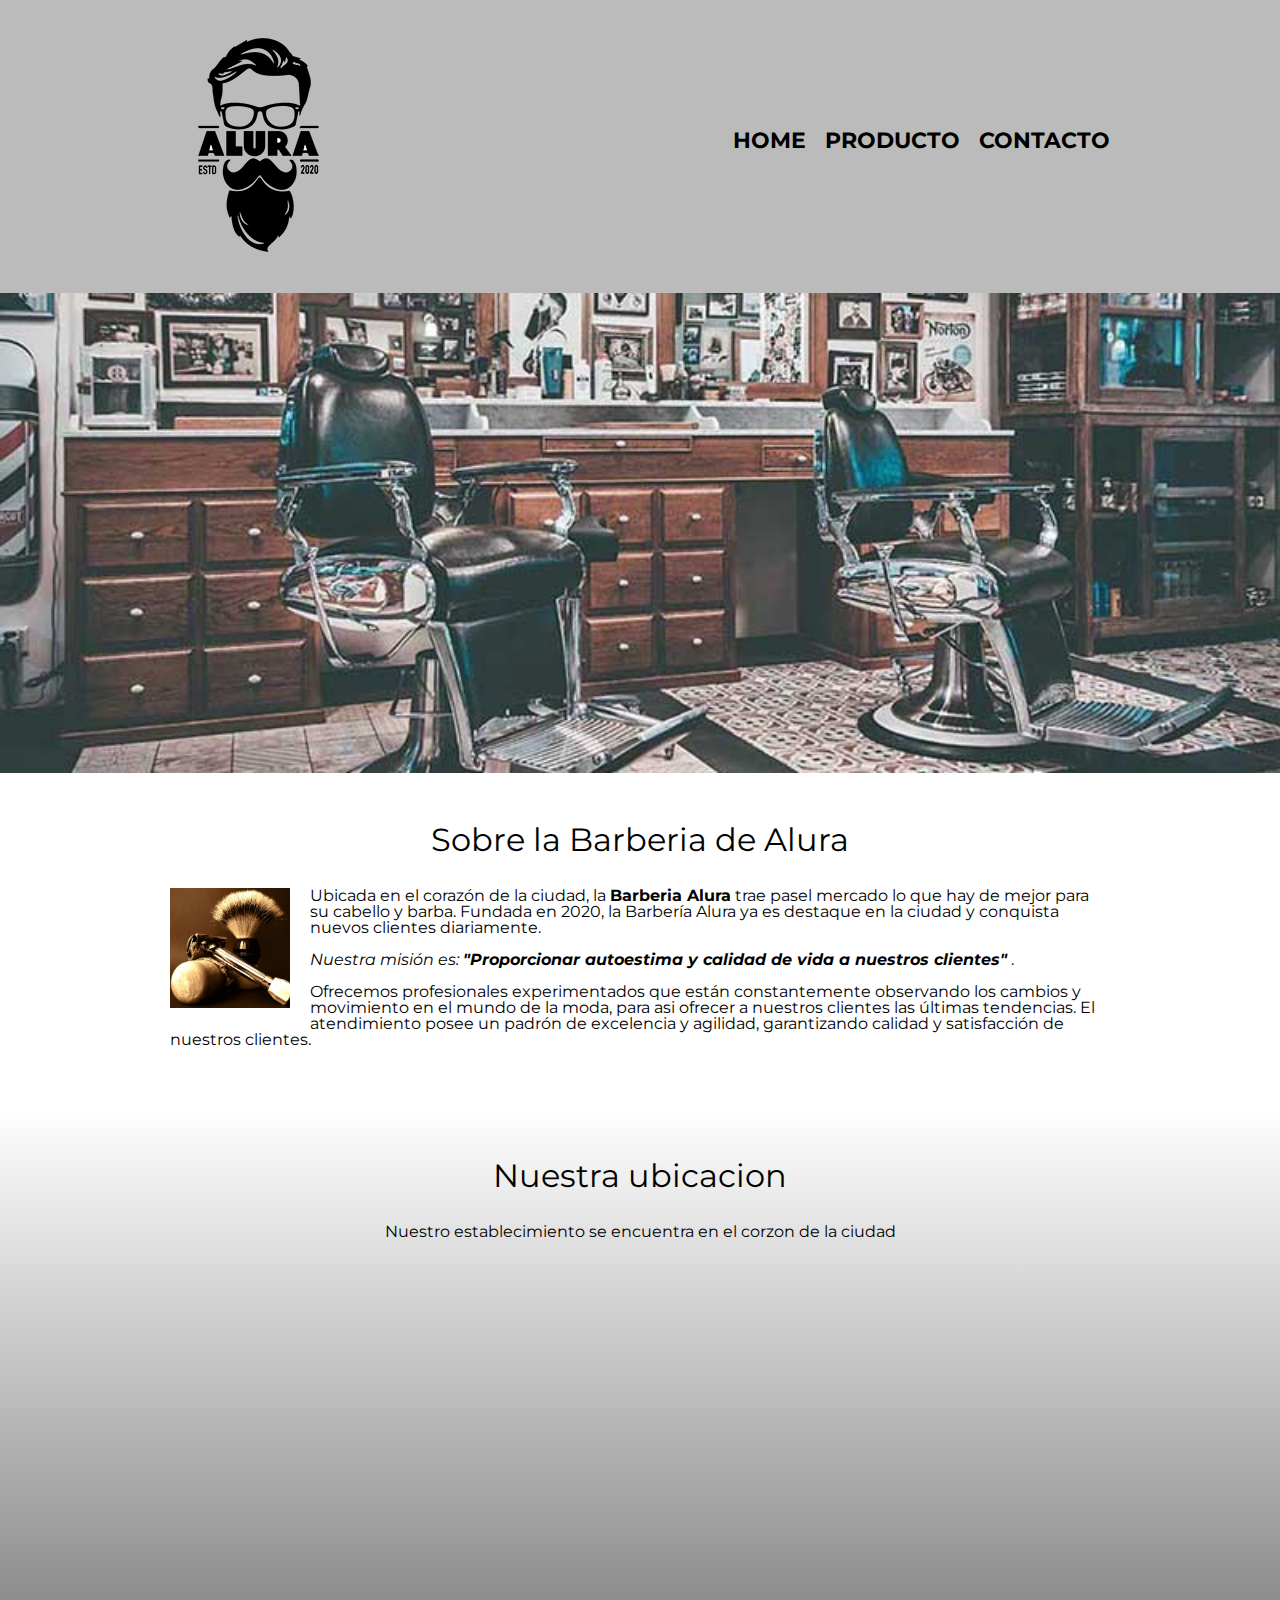
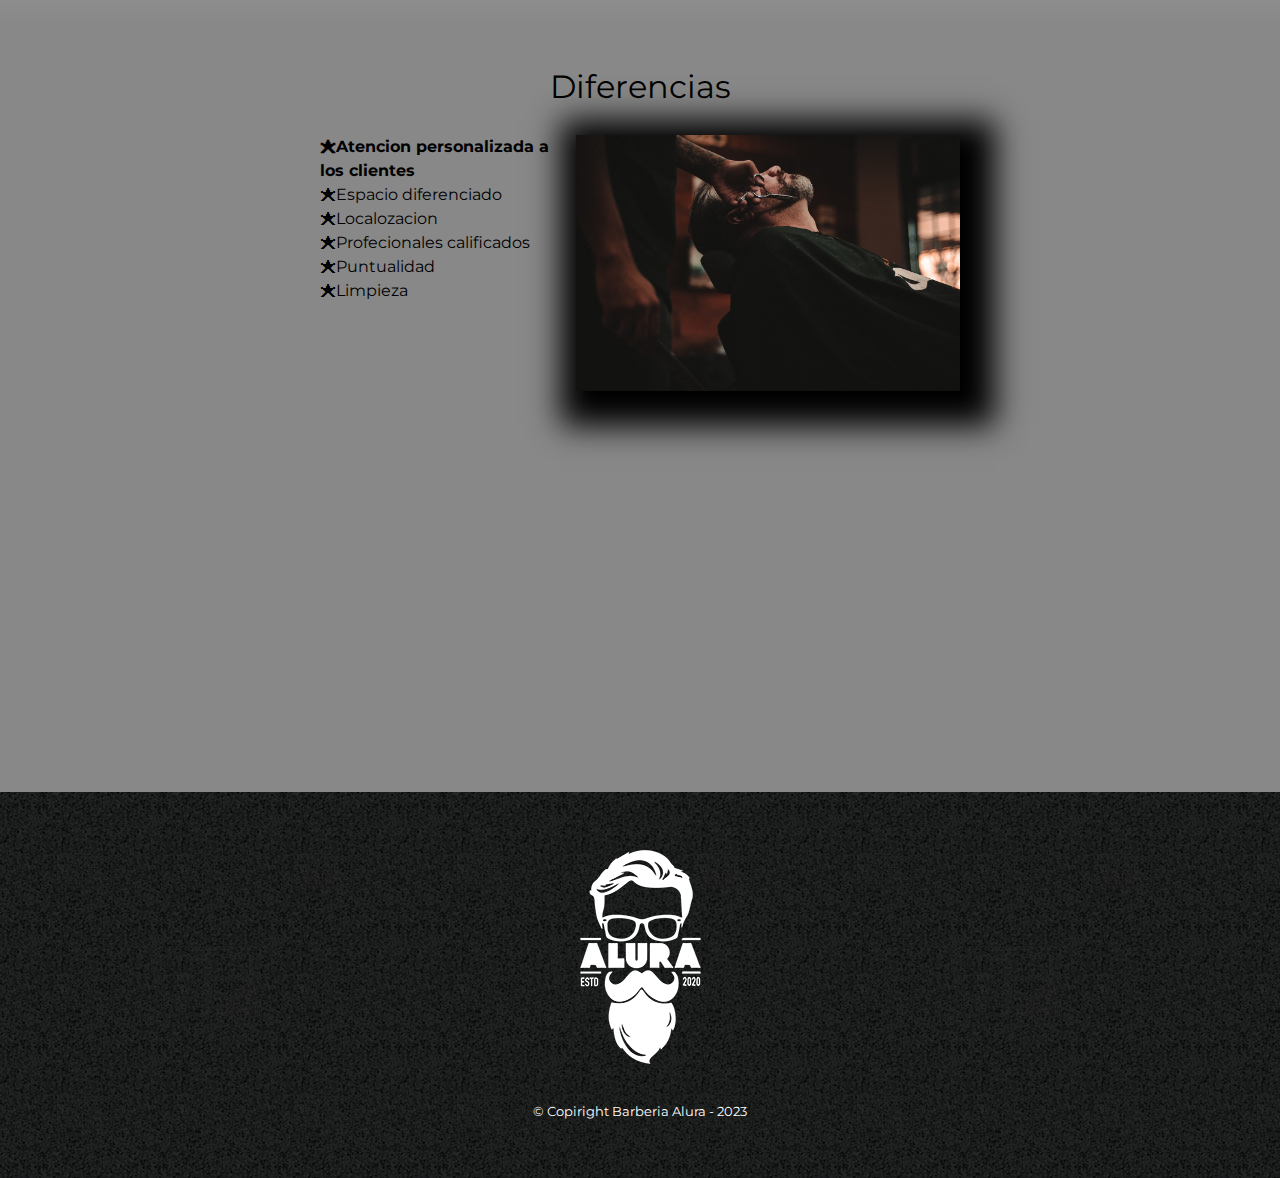
<file: index.html>
<!DOCTYPE html>
<html lang="es">
    <head>
        <meta charset="UTF-8">
        <meta http-equiv="X-UA-Compatible" content="IE=edge">
        <meta name="viewport" content="width=device-width, initial-scale=1.0">
        <title>Barberia Alura</title>
        <link rel="stylesheet" href="reset.css">
        <link rel="stylesheet" href="style.css">
        <link href="https://fonts.googleapis.com/css2?family=Montserrat:ital,wght@1,300&display=swap" rel="stylesheet">
    </head>
    <body>
        <header>
            <div class="caja">
                <h1><img src="Imagenes/logo.png" alt="Logo Barberia Alura"></h1>
                <nav>
                    <ul class="navegacion">
                        <li><a href="index.html">Home</a></li>
                        <li ><a href="Productos.html">Producto</a></li>
                        <li><a href="Contacto.html">Contacto</a></li>
                    </ul>
                </nav>  
            </div>                      
        </header>
        <img class="banner" src="banner\banner.jpeg">
        <main>
            <section class="princial">
                <h2 class="titulo-princial">Sobre la Barberia de Alura</h2>
                <img class="utensilios" src="Imagenes/utiles.jpg" alt="Sutensilios de un barbero">
                <p> Ubicada en el corazón de la ciudad, la <strong>Barberia Alura</strong>  trae pasel mercado lo que hay de mejor para su cabello y barba. Fundada en 2020, la Barbería Alura ya es destaque en la ciudad y conquista nuevos clientes diariamente.</p>
        
                <p id ="mision"> <em>Nuestra misión es: <strong>"Proporcionar autoestima y calidad de vida a nuestros clientes"</strong> </em> .</p>
        
                <p>Ofrecemos profesionales experimentados que están constantemente observando los cambios y movimiento en el mundo de la moda, para asi ofrecer a nuestros clientes las últimas tendencias. El atendimiento posee un padrón de excelencia y agilidad, garantizando calidad y satisfacción de nuestros clientes.
                </p>
            </section>      
            <section class="mapa">
                <h3 class="titulo-princial">Nuestra ubicacion</h3>
                <p>Nuestro establecimiento se encuentra en el corzon de la ciudad</p>
                <div class="mapa-contenido">
                    <iframe src="https://www.google.com/maps/embed?pb=!1m18!1m12!1m3!1d3656.4438778801195!2d-46.6342964347045!3d-23.588408762628617!2m3!1f0!2f0!3f0!3m2!1i1024!2i768!4f13.1!3m3!1m2!1s0x94ce5a2b2ed7f3a1%3A0xab35da2f5ca62674!2sCaelum%20-%20Education%20and%20Innovation!5e0!3m2!1ses-419!2spe!4v1682731097565!5m2!1ses-419!2spe" width="100%" height="300" style="border:0;" allowfullscreen="" loading="lazy" referrerpolicy="no-referrer-when-downgrade"></iframe>
                </div>                
            </section>  
            <section class="diferenciales">
                <h3 class="titulo-princial">Diferencias</h3>
                <div class="contenido-diferenciales">
                    <ul class="lista-diferenciales">
                        <li class="items">Atencion personalizada a los clientes</li>
                        <li class="items">Espacio diferenciado</li>
                        <li class="items">Localozacion</li>
                        <li class="items">Profecionales calificados</li>
                        <li class="items">Puntualidad</li>
                        <li class="items">Limpieza</li>
                    </ul><img src="banner/diferenciales.jpg" class="imagen-diferenciales">
                </div>
                <div class="video">
                    <iframe width="100%" height="315" src="https://www.youtube.com/embed/wcVVXUV0YUY" title="YouTube video player" frameborder="0" allow="accelerometer; autoplay; clipboard-write; encrypted-media; gyroscope; picture-in-picture; web-share" allowfullscreen></iframe>
            </section> 
            </div>
            
        </main>
        
        <footer>
            <img src="Imagenes/logo-blanco.png" alt="Logo de Barberia Alura">
            <p class="copyright">&copy Copiright Barberia Alura - 2023</p>
        </footer>       
    </body>
</html>
</file>
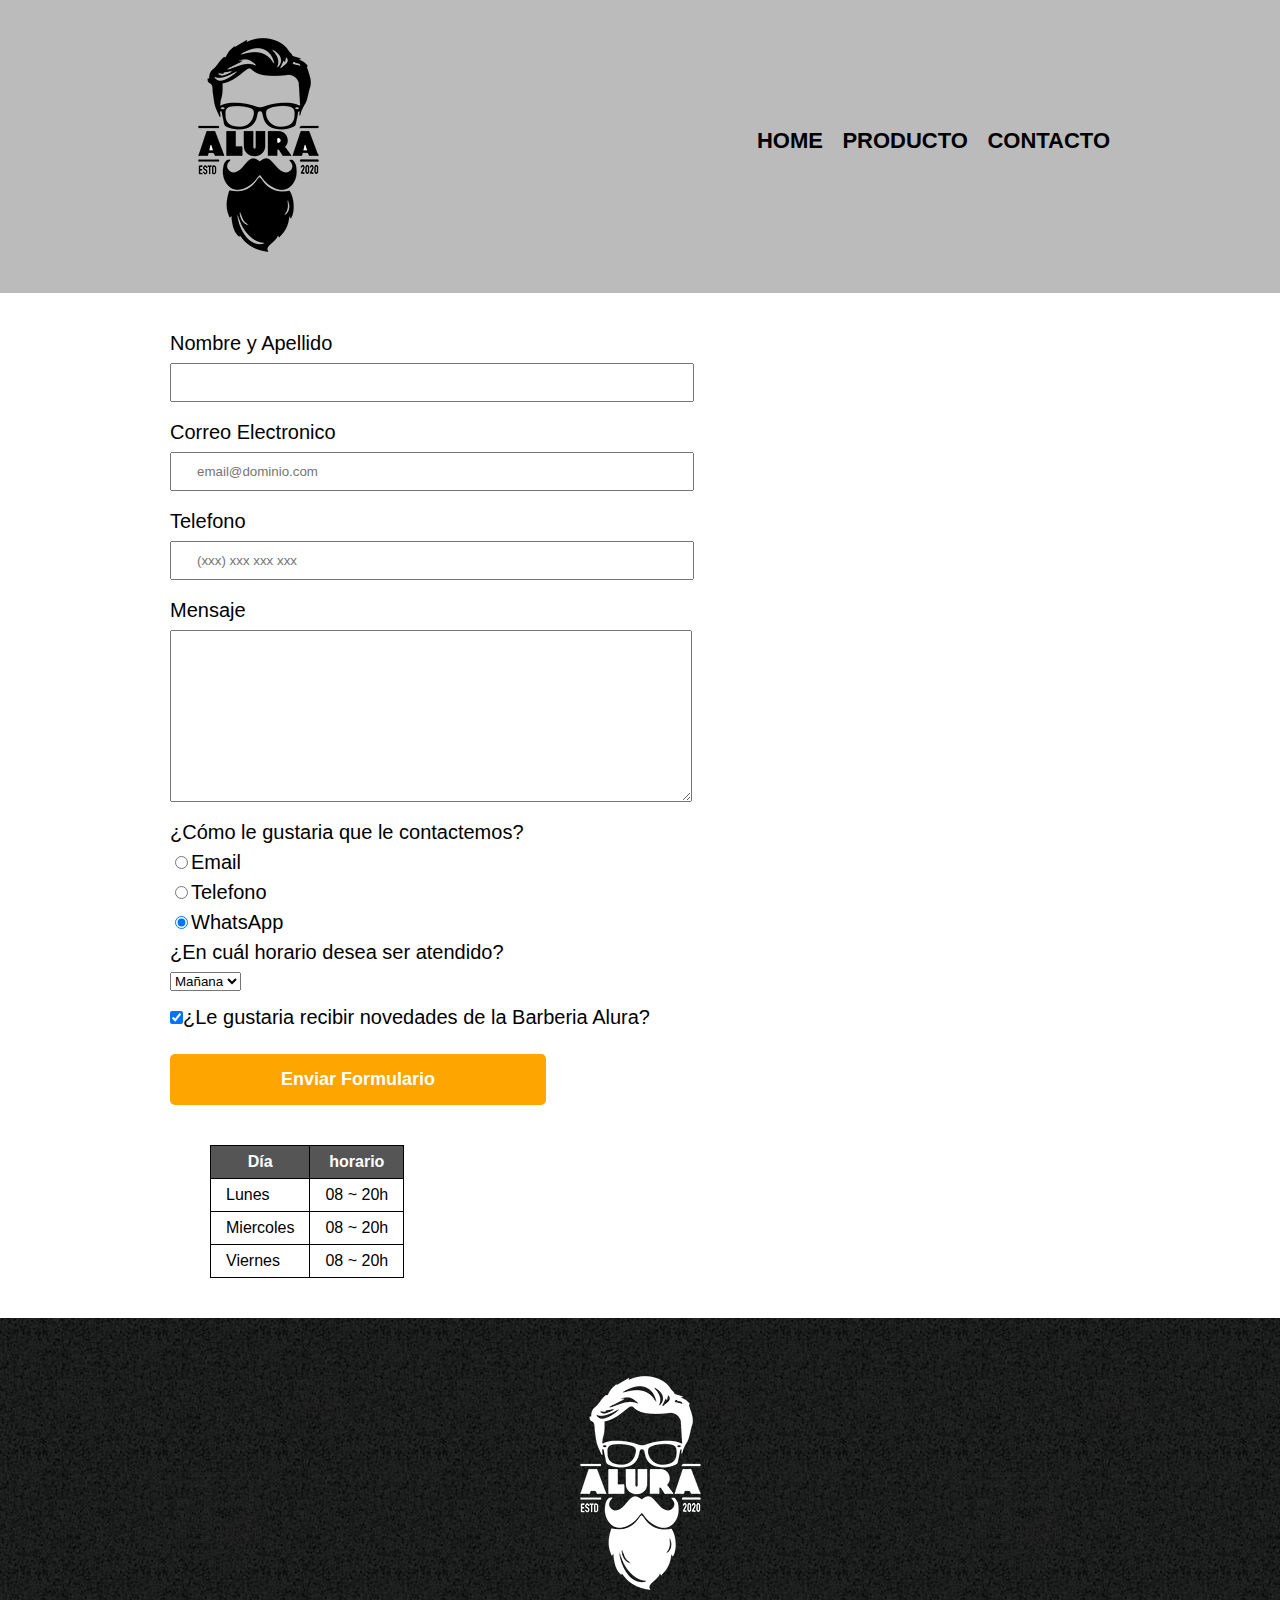
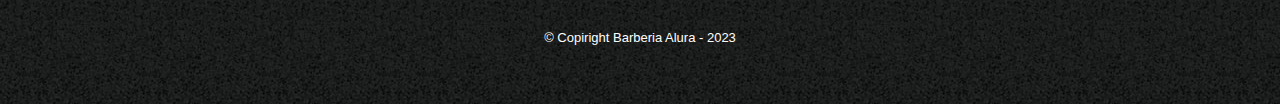
<file: Contacto.html>
<!DOCTYPE html>
<html lang="es">
<head>
    <meta charset="UTF-8">
    <meta http-equiv="X-UA-Compatible" content="IE=edge">
    <meta name="viewport" content="width=device-width">
    <title>Contacto</title>
    <link rel="stylesheet" href="reset.css">
    <link rel="stylesheet" href="style.css">
</head>
<body>
    <header>
        <div class="caja">
            <h1><img src="Imagenes/logo.png" alt="Logo Barberia Alura"></h1>
            <nav>
                <ul class="navegacion">
                    <li><a href="index.html">Home</a></li>
                    <li ><a href="Productos.html">Producto</a></li>
                    <li><a href="Contacto.html">Contacto</a></li>
                </ul>
            </nav>  
        </div>                      
    </header>
    <main class="contactomain">
        <form> 
            <label for="nombreapellido">Nombre y Apellido</label>
            <input type="text" id="nombreapellido" class="input-padron" required> 

            <label for="correoelectronico">Correo Electronico</label>
            <input type="email" id="correoelectronico" class="input-padron" required placeholder="email@dominio.com">

            <label for="telefono">Telefono</label>
            <input type="tel" id="telefono" class="input-padron" required placeholder="(xxx) xxx xxx xxx">

            <label for="mesaje">Mensaje</label>
            <textarea name="" id="" cols="70" rows="10" id="mesaje" class="input-padron"></textarea required>
            
            <fieldset>
                <legend>¿Cómo le gustaria que le contactemos?</legend>

                <label for="radio-email"><input type="radio" name="contacto" value="email" id="radio-email">Email</label>
                
                <label for="radio-telefono"><input type="radio" name="contacto" value="telefono" id="radio-telefono">Telefono</label>
                

                <label for="radio-whatsApp"><input type="radio" name="contacto" value="whatsApp" id="radio-whatsApp" checked>WhatsApp</label>
                
            </fieldset>

            <fieldset>
                <legend>¿En cuál horario desea ser atendido?</legend>
                <select>
                    <option >Mañana</option>
                    <option >Tarde</option>
                    <option >Noche</option>
                </select>
            </fieldset>          
            <label> <input type="checkbox" class="checkbox" checked>¿Le gustaria recibir novedades de la Barberia Alura?</label>

            <input type="submit" value="Enviar Formulario" class="enviar">
        </form>
        <table>
            <thead>
                <th>Día</th>
                <th>horario</th>
            </thead>
            <tbody>
                <tr>
                    <td>Lunes</td>
                    <td>08 ~ 20h</td>
                </tr>
                <tr>
                    <td>Miercoles</td>
                    <td>08 ~ 20h</td>
                </tr>
                <tr>
                    <td>Viernes</td>
                    <td>08 ~ 20h</td>
                </tr>
            </tbody>
        </table>
    </main>
    <footer>
        <img src="Imagenes/logo-blanco.png" alt="Logo de Barberia Alura">
        <p class="copyright">&copy Copiright Barberia Alura - 2023</p>
    </footer>
</body>
</html>
</file>
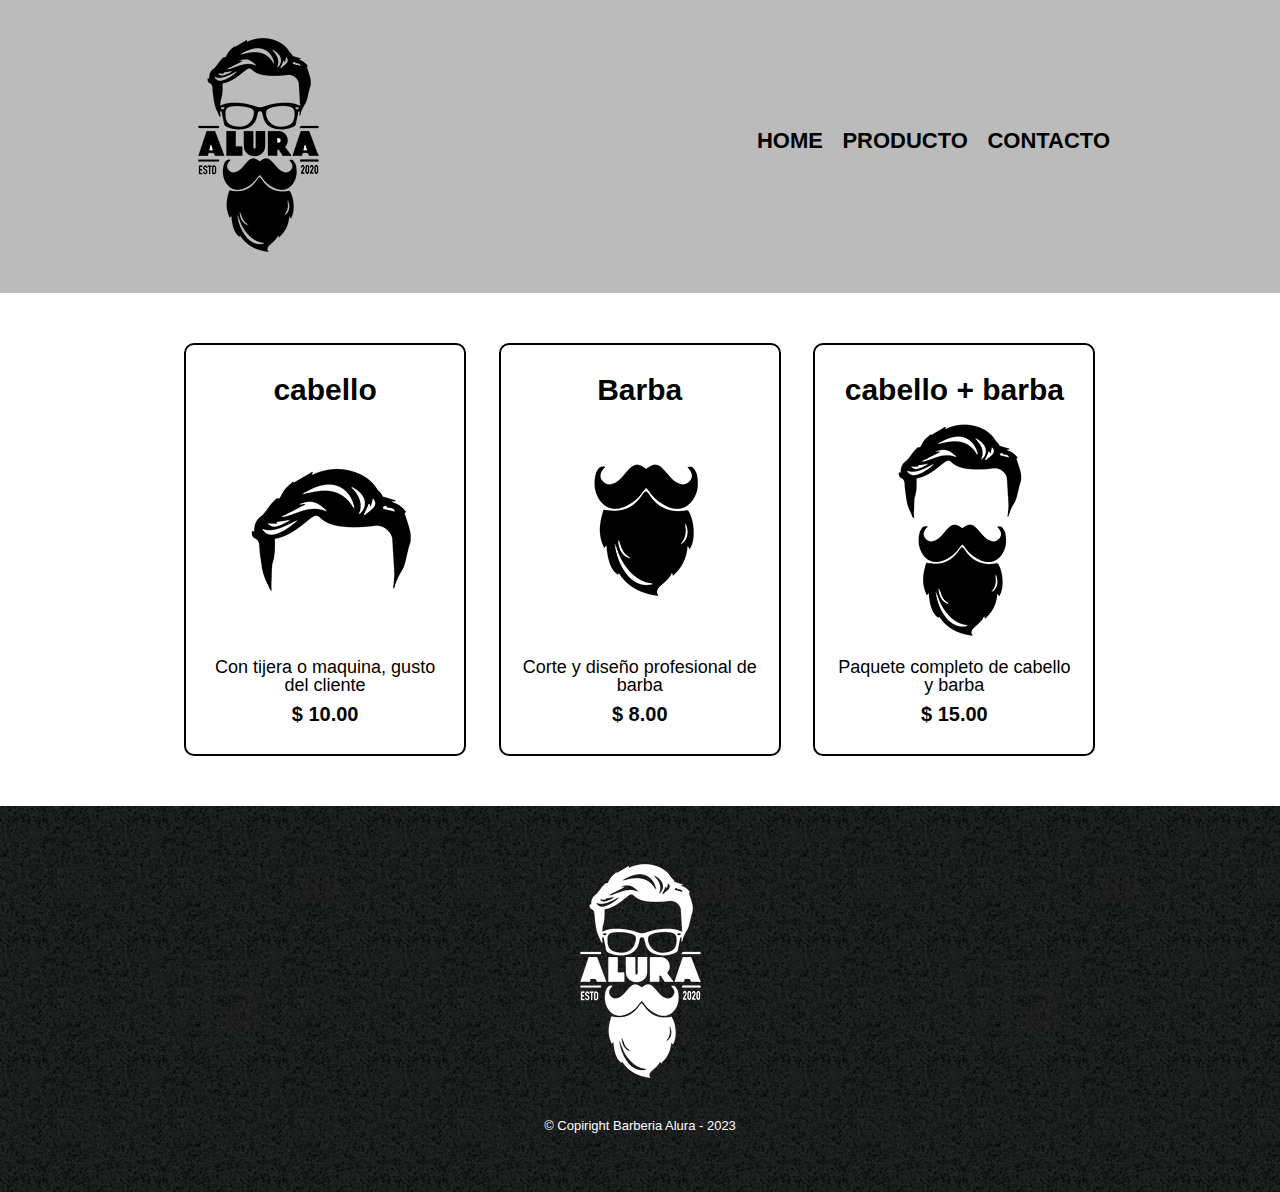
<file: Productos.html>
<!DOCTYPE html>
<html lang="en">
    <head>
        <meta charset="UTF-8">
        <meta http-equiv="X-UA-Compatible" content="IE=edge">
        <meta name="viewport" content="width=device-width, initial-scale=1.0">
        <title>Productos - Barberia Alura</title>
        <link rel="stylesheet" href="reset.css">
        <link rel="stylesheet" href="style.css">
    </head>
    <body>
        <header>
            <div class="caja">
                <h1><img src="Imagenes/logo.png"></h1>
                <nav>
                    <ul class="navegacion">
                        <li><a href="index.html">Home</a></li>
                        <li ><a href="Productos.html">Producto</a></li>
                        <li><a href="Contacto.html">Contacto</a></li>
                    </ul>
                </nav>  
            </div>                      
        </header>
        <main>
            <ul class="productos">
                <li>
                    <h2>cabello</h2>
                    <img src="Imagenes/cabello.jpg">
                    <p class="productos-descripcion">Con tijera o maquina, gusto del cliente</p>
                    <p class="producto">$ 10.00</p>
                    
                </li>
                <li>
                    <h2>Barba</h2>
                    <img src="Imagenes/barba.jpg">
                    <p class="productos-descripcion">Corte y diseño profesional de barba</p>
                    <p class="producto">$ 8.00</p>
                </li>
                <li>
                    <h2>cabello + barba</h2>
                    <img src="Imagenes/cabello+barba.jpg">
                    <p class="productos-descripcion">Paquete completo de cabello y barba</p>
                    <p class="producto">$ 15.00</p>
                </li>
            </ul>
        </main>
        <footer>
            <img src="Imagenes/logo-blanco.png" alt="">
            <p class="copyright">&copy Copiright Barberia Alura - 2023</p>
        </footer>
    </body>
</html>
</file>
<file: style.css>
body{
    font-family: 'Montserrat', sans-serif;
}
header{
    background-color: #BBBBBB; /* fondo plomo*/
    padding: 20px 0;
}
.caja{
    width: 940px;/* 1280 px de pantalla*/
    position: relative; 
    margin: 0 auto;
}
nav{
    position: absolute; /* modificar la ubicacion en la pantalla con top y rigth; */
    top: 110px;
    right: 0;
}
nav li{
    display: inline; /* Poner en horizontal ocupando solo su espacio po li*/
    margin: 0 0 0 15px;  /* arriba derecha abajo izquierda */
}
nav a{
    text-transform: uppercase; /* Para conver a mayusculas */
    color: #000000;
    font-weight: bold; /* Negrita */
    font-size: 22px; /* tamaño*/
    text-decoration: none; /* eliminar el subrrallado como vinculo*/
}
nav a:hover{
    color: #c78c19;
    text-decoration: underline;
}
.productos{
    width: 940px;
    margin: 0 auto;
    padding: 50px;/* espacio superior de 50 px*/
}
.productos li{
    display: inline-block;/* para mover espacios agrupado*/
    text-align: center;
    width: 30%;
    vertical-align: top; /* superior*/
    margin: 0 1.5%;
    padding: 30px 20px; /* vertical horizontal aumenta su tamaño*/
    box-sizing: border-box; /*no pasa los 99*/
    border: 2px solid #000000;
    border-radius: 10px;
}
.productos li:hover{ /* efecto del cursor*/
    border-color: #c78c19;
}
.productos li:hover h2{
    font-size: 33px;/*tamaño letra*/
}
.productos li:active{ /* efecto del clic*/
    border-color: #088c19;
}
.productos h2{
    font-size: 30px;
    font-weight: bold;
}
.productos-descripcion{
    font-size: 18px; /*tamaño*/
}
.producto{
    font-size: 20px;
    font-weight: bold;
    margin-top: 10px;
}
footer{
    text-align: center;
    background: url(Imagenes/bg.jpg);
    padding: 40px;
}
.copyright{
    color: #FFFFFF;
    font-size: 13px;
    margin: 20px;
}
.contactomain{
    width: 940px;
    margin: 0 auto;    
}
form{
    margin: 40px 0;
}
form label, form legend{
    display: block;
    font-size: 20px;
    margin: 0 0 10px;
}
.input-padron{
    display: block;
    margin: 0 0 20px;
    padding: 10px 25px;
    width: 50%;
}
.checkbox{
    margin: 20px 0;
}
.enviar{
    width: 40%;
    padding: 15px 0;
    font-size: 18px;
    font-weight: bold;
    color: white;
    background: orange;
    border: none;
    border-radius: 5px;
    transition: 1s all;
    cursor: pointer;
}
.enviar:hover{
    background: darkorange;
    transform: scale(1,2);
}
table{
    margin: 40px 40px;

}
thead{
    background: #555555;
    color: white;
    font-weight: bold;
}
td, th{
    border: 1px solid #000000;
    padding: 8px 15px;
}

/* CSS para nuestro home*/
.banner{
    width: 100%;
}
.princial{
    padding: 3em;
    accent-color: #FEFEFE;
    width: 940px;
    margin: 0 auto;
}
.titulo-princial{
    text-align: center;
    font-size: 2em;
    margin: 0 0 1em;
    clear: left;
}
/* .titulo-princial::first-letter{ para la primera letra de lo mencionado
    font-weight: bold;
}
p:first-line{ edita la primera linea
    font-style: italic;
}
.titulo-princial:before{ agrega string antes 
    content: "[";
}
.titulo-princial:after{ agrega string depues
    content: "]";
}*/
.princial p{
    margin: 0 0 1em;

}
.princial strong{
    font-weight: bold;
}
.princial em{
    font-style: italic;
}
.utensilios{
    width: 120px;
    float: left;
    margin: 0 20px 20px 0;
}
.mapa{
    padding: 3em 0;
    background: linear-gradient(#fefefe,#888888); /* grados primero 45deg ejemplo, radial-gradient(colores,)*/
}
.mapa p{
    margin: 0 0 2em;
    text-align: center;
}
.mapa-contenido{
    width: 940px;
    margin: 0 auto;
}
.diferenciales{
    padding: 3em 0;
    background: #888888;
}
.contenido-diferenciales{
    width: 640px;
    margin: 0 auto;
}
.lista-diferenciales{
    width: 40%;
    display: inline-block;
    vertical-align: top;
}
.items{
    line-height: 1.5; /* espacio lineas*/
}
.items:before{
    content: "🟊";
}
.items:first-child{/* al primero modificar o :child(numero de hijo)2n pares*/
    font-weight: bold;
}
.imagen-diferenciales{
    width: 60%;
    box-shadow: 10px 10px 30px 25px #000000; /* lado lado intencidad distancia color del difuminado text para texto*/
}
.imagen-diferenciales:hover{
    opacity: 0.6;
    transition: 400ms;
}
.video{
    width: 560px;
    margin: 1em auto;
}

@media screen and (max-width: 480px) {  /* si la pagina es menor a 480px hacer */
    h1{        
        text-align: center;
    }
    nav{
        position: static;
    }
    .caja, .princial, .mapa-contenido, .contenido-diferenciales, .video{
        width: auto;
    }
    .lista-diferenciales, .imagen-diferenciales{
        width: 100%;
    }
}
</file>
